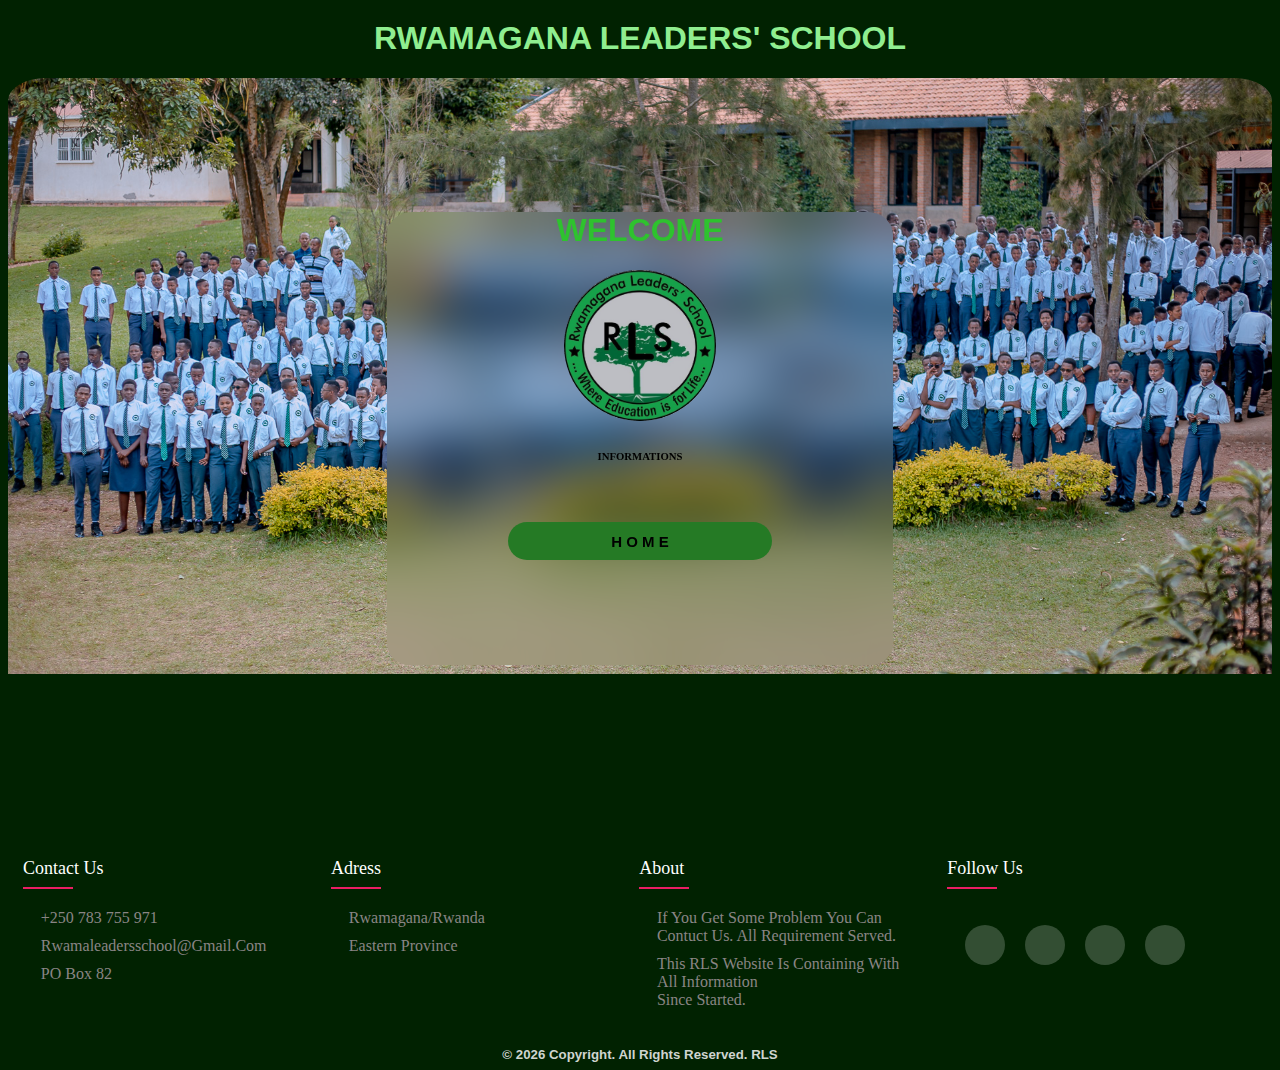
<file: index.html>
<!DOCTYPE html>
<html lang="en">
<head>
    <meta charset="UTF-8">
    <meta http-equiv="X-UA-Compatible" content="IE=edge">
    <meta name="viewport" content="width=device-width, initial-scale=1.0">
    <title>Rwamagana Leaders' School</title>
    <link rel="icon" href="photos/Untitled.jpg">
    <link rel="stylesheet" href="RLS.css">
    <link rel="stylesheet" href="https://cdnjs.cloudflare.com/ajax/libs/font-awesome/6.5.1/css/all.min.css" integrity="sha512-DTOQO9RWCH3ppGqcWaEA1BIZOC6xxalwEsw9c2QQeAIftl+Vegovlnee1c9QX4TctnWMn13TZye+giMm8e2LwA==" crossorigin="anonymous" referrerpolicy="no-referrer" />
    <script>
        function goToPage() {
           window.location.href = 'menu.html';
        }
    </script>
    
</head>
<body>
    <h1 class="head">RWAMAGANA LEADERS' SCHOOL</h1>
    <div class="div3">
        <div class="div1">
            
        </div>
        <div class="div2">
            <form action="" method="get">
                <h1>WELCOME</h1>
                <img src="photos/Untitled.jpg" alt=""><br>
                <h6>INFORMATIONS</h6>
                <button type="button" class=" button" onclick="goToPage()"> <i class="fa-sharp fa-solid fa-house-chimney"></i></i> H O M E</button>
            </form>
        </div>
        <div class="div4">
         
        </div>

        
        <script>

        </script>


    </div>
    <footer>
        <div>
            <div class="row">
                <div class="footer-col">
                    <h4>Contact us</h4>
                    <ul class="link">
                        <li><a href="tel: +250783755971">+250 783 755 971</a></li>
                        <li><a href="mailto: rwamaleadersschool@gmail.com">rwamaleadersschool@gmail.com</a></li>
                        <li><a href="#">PO Box 82</a></li>
                    </ul>
                </div>
                <div class="footer-col">
                    <h4>Adress</h4>
                    <ul class="link">
                        <li><a href="#">Rwamagana/Rwanda</a></li>
                        <li><a href="#">Eastern province</a></li>
                    </ul>
                </div>
                <div class="footer-col">
                    <h4>About</h4>
                    <ul class="link">
                        <li><a href="#">If you get some problem you can contuct us. All requirement served.</a></li>
                        <li><a href="#">This RLS website is containing with all information <br> since started.</a></li>
                    </ul>
                </div>
                <div class="footer-col">
                    <h4>Follow us</h4>
                    <div class="social-links">
                        <ul class="links">
                            <li class="link1"><a href="https://www.facebook.com/rwamaganaleaders"><i class="fab fa-facebook-f"></i></a></li>
                            <li class="link2"><a href="https://www.instagram.com/rls_updates/?hl=en"><i class="fab fa-instagram"></i></a></li>
                            <li class="link3"><a href="#"><i class="fa-brands fa-x-twitter"></i></i></a></li>
                            <li class="link3"><a href="tel: +250783755971"><i class="fa-solid fa-phone"></i></a></li>
                        </ul>
                    </div>
                </div>
            </div>
        </div>
    </footer>
    <h5>&copy; <span id="year"></span> Copyright. All Rights Reserved. RLS</h5>
    <script>
        // JavaScript to update the year automatically
        document.getElementById('year').textContent = new Date().getFullYear();
      </script>

    

</body>
</html>
</file>
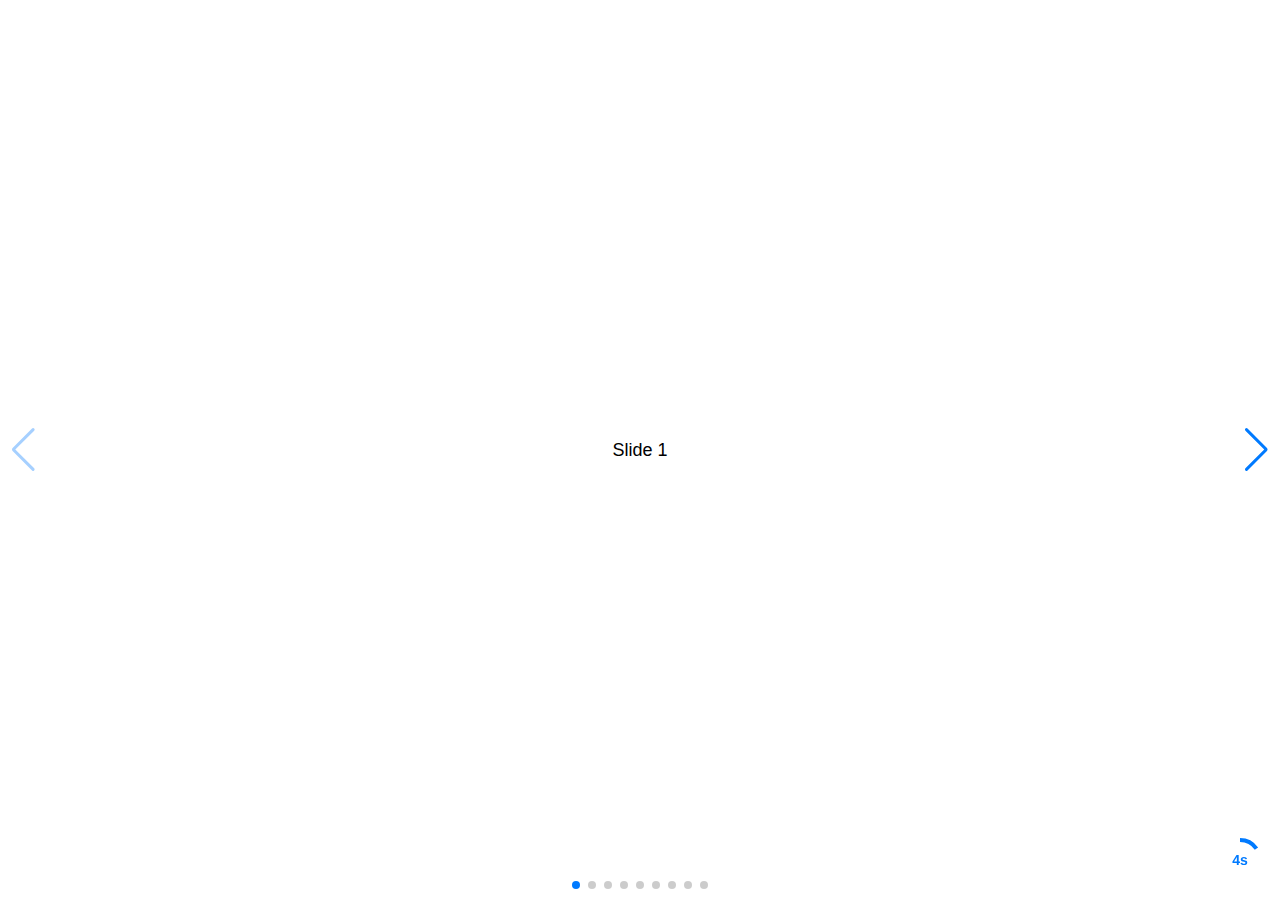
<file: slide/index.html>
<!DOCTYPE html>
<html lang="en">

<head>
  <meta charset="utf-8" />
  <title>Swiper demo</title>
  <meta name="viewport" content="width=device-width, initial-scale=1, minimum-scale=1, maximum-scale=1" />
  <!-- Link Swiper's CSS -->
  <link rel="stylesheet" href="https://cdn.jsdelivr.net/npm/swiper@11/swiper-bundle.min.css" />

  <!-- Demo styles -->
  <style>
    html,
    body {
      position: relative;
      height: 100%;
    }

    body {
      background: #eee;
      font-family: Helvetica Neue, Helvetica, Arial, sans-serif;
      font-size: 14px;
      color: #000;
      margin: 0;
      padding: 0;
    }

    .swiper {
      width: 100%;
      height: 100%;
    }

    .swiper-slide {
      text-align: center;
      font-size: 18px;
      background: #fff;
      display: flex;
      justify-content: center;
      align-items: center;
    }

    .swiper-slide img {
      display: block;
      width: 100%;
      height: 100%;
      object-fit: cover;
    }

    .autoplay-progress {
      position: absolute;
      right: 16px;
      bottom: 16px;
      z-index: 10;
      width: 48px;
      height: 48px;
      display: flex;
      align-items: center;
      justify-content: center;
      font-weight: bold;
      color: var(--swiper-theme-color);
    }

    .autoplay-progress svg {
      --progress: 0;
      position: absolute;
      left: 0;
      top: 0px;
      z-index: 10;
      width: 100%;
      height: 100%;
      stroke-width: 4px;
      stroke: var(--swiper-theme-color);
      fill: none;
      stroke-dashoffset: calc(125.6px * (1 - var(--progress)));
      stroke-dasharray: 125.6;
      transform: rotate(-90deg);
    }
  </style>
</head>

<body>
  <!-- Swiper -->
  <div class="swiper mySwiper">
    <div class="swiper-wrapper">
      <div class="swiper-slide">Slide 1</div>
      <div class="swiper-slide">Slide 2</div>
      <div class="swiper-slide">Slide 3</div>
      <div class="swiper-slide">Slide 4</div>
      <div class="swiper-slide">Slide 5</div>
      <div class="swiper-slide">Slide 6</div>
      <div class="swiper-slide">Slide 7</div>
      <div class="swiper-slide">Slide 8</div>
      <div class="swiper-slide">Slide 9</div>
    </div>
    <div class="swiper-button-next"></div>
    <div class="swiper-button-prev"></div>
    <div class="swiper-pagination"></div>
    <div class="autoplay-progress">
      <svg viewBox="0 0 48 48">
        <circle cx="24" cy="24" r="20"></circle>
      </svg>
      <span></span>
    </div>
  </div>

  <!-- Swiper JS -->
  <script src="https://cdn.jsdelivr.net/npm/swiper@11/swiper-bundle.min.js"></script>

  <!-- Initialize Swiper -->
  <script>
    const progressCircle = document.querySelector(".autoplay-progress svg");
    const progressContent = document.querySelector(".autoplay-progress span");
    var swiper = new Swiper(".mySwiper", {
      spaceBetween: 50,
      centeredSlides: true,
      autoplay: {
        delay: 4500,
        disableOnInteraction: false
      },
      pagination: {
        el: ".swiper-pagination",
        clickable: true
      },
      navigation: {
        nextEl: ".swiper-button-next",
        prevEl: ".swiper-button-prev"
      },
      on: {
        autoplayTimeLeft(s, time, progress) {
          progressCircle.style.setProperty("--progress", 1 - progress);
          progressContent.textContent = `${Math.ceil(time / 1000)}s`;
        }
      }
    });
  </script>
</body>

</html>
</file>
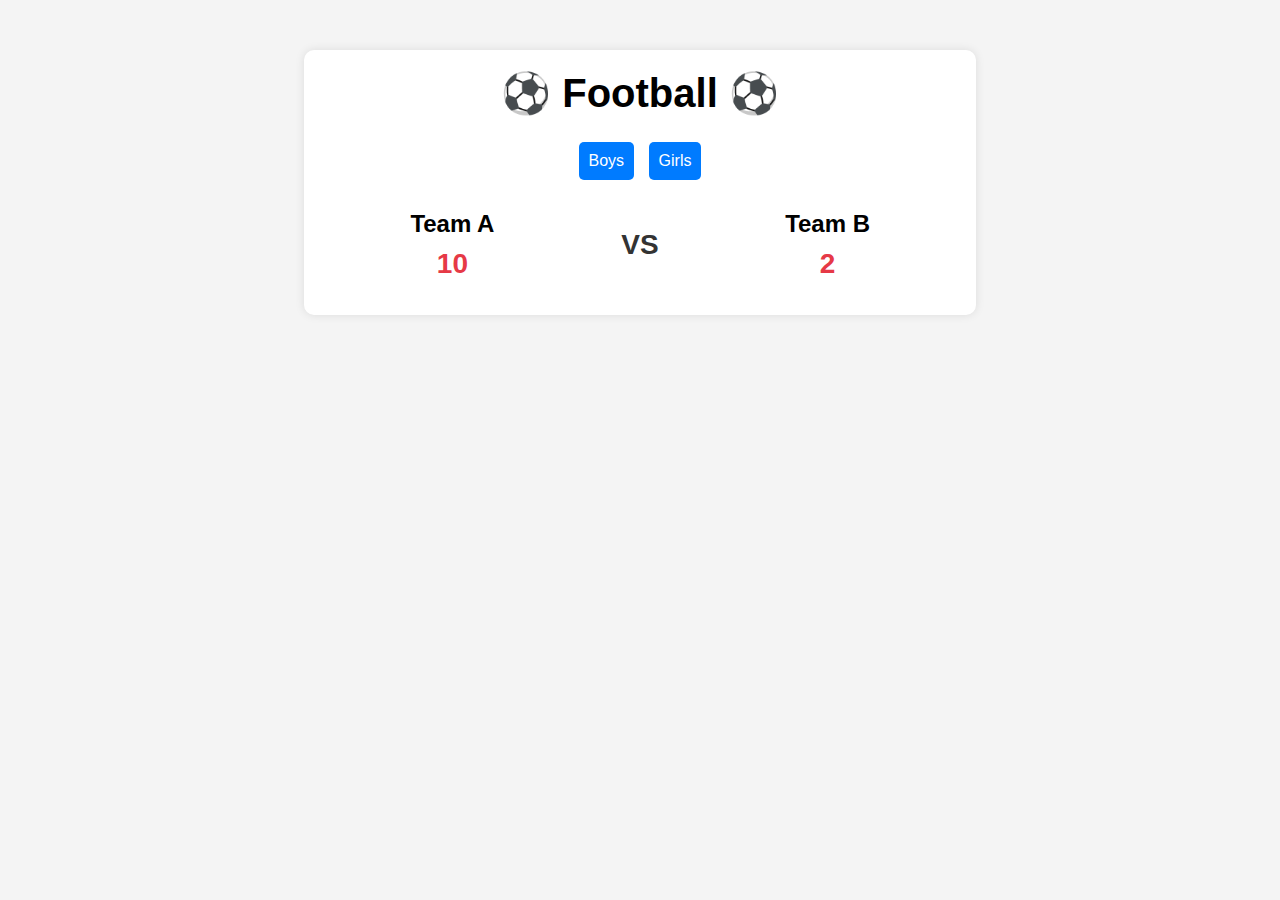
<file: control.html>
<!DOCTYPE html>
<html lang="en">
<head>
    <meta charset="UTF-8">
    <meta name="viewport" content="width=device-width, initial-scale=1.0">
    <title>Football Scoreboard</title>
    <style>
        body {
            font-family: Arial, sans-serif;
            text-align: center;
            background-color: #f4f4f4;
        }
        .scoreboard {
            background: white;
            width: 50%;
            margin: 50px auto;
            padding: 20px;
            border-radius: 10px;
            box-shadow: 0 0 10px rgba(0, 0, 0, 0.1);
            display: flex;
            flex-direction: column;
            align-items: center;
        }
        .football {
            font-size: 40px;
            font-weight: bold;
            margin-bottom: 20px;
        }
        .team-container {
            display: flex;
            justify-content: space-between;
            width: 100%;
            align-items: center;
        }
        .team {
            font-size: 24px;
            padding: 10px;
            display: flex;
            flex-direction: column;
            align-items: center;
            width: 40%;
        }
        .team span {
            font-weight: bold;
            margin: 5px 0;
        }
        .score {
            font-size: 28px;
            color: #e63946;
        }
        .vs {
            font-size: 28px;
            font-weight: bold;
            color: #333;
            width: 20%;
            text-align: center;
        }
        .menu {
            margin-bottom: 10px;
        }
        .menu button {
            padding: 10px;
            margin: 5px;
            font-size: 16px;
            border: none;
            cursor: pointer;
            border-radius: 5px;
            background-color: #007bff;
            color: white;
        }
        .menu button:hover {
            background-color: #0056b3;
        }
    </style>
    <script>
        function loadScores() {
            document.getElementById('teamA-score').innerText = localStorage.getItem('teamA_score') || 10;
            document.getElementById('teamB-score').innerText = localStorage.getItem('teamB_score') || 2;
        }
    </script>
</head>
<body onload="loadScores()">
    <div class="scoreboard">
        <div class="football">⚽ Football ⚽</div>
        <div class="menu">
            <button onclick="alert('Showing Boys Scores')">Boys</button>
            <button onclick="alert('Showing Girls Scores')">Girls</button>
        </div>
        <div class="team-container">
            <div class="team">
                <span>Team A</span>
                <span class="score" id="teamA-score">0</span>
            </div>
            <div class="vs">VS</div>
            <div class="team">
                <span>Team B</span>
                <span class="score" id="teamB-score">0</span>
            </div>
        </div>
    </div>
</body>
</html>
</file>
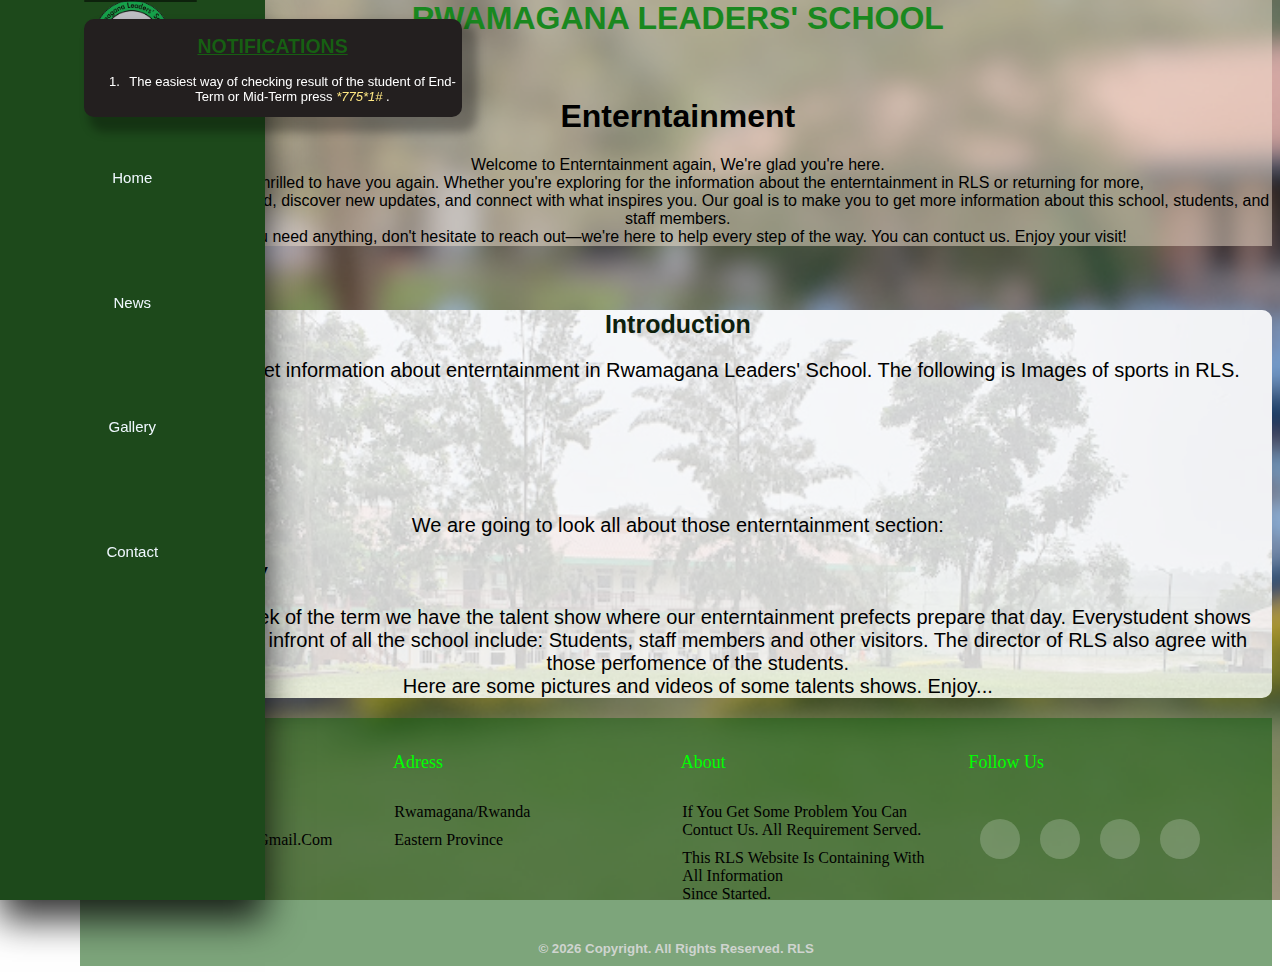
<file: enterntainment.html>
<!DOCTYPE html>
<html lang="en">
<head>
    <meta charset="UTF-8">
    <meta name="viewport" content="width=device-width, initial-scale=1.0">
    <link rel="stylesheet" href="enterntainment.css">
    <link rel="stylesheet" href="https://cdnjs.cloudflare.com/ajax/libs/font-awesome/6.5.1/css/all.min.css" integrity="sha512-DTOQO9RWCH3ppGqcWaEA1BIZOC6xxalwEsw9c2QQeAIftl+Vegovlnee1c9QX4TctnWMn13TZye+giMm8e2LwA==" crossorigin="anonymous" referrerpolicy="no-referrer" />
    <link rel="icon" href="photos/Untitled.jpg">
    <title>RLS - Enterntainment</title>
    <script>
        function goToOthera(){
            window.location.href = 'menu.html';
        }
        function goToOtherb(){
            window.location.href = 'menu.html#about';
        }
        function goToOtherc(){
            window.location.href = 'menu.html#Images';
        }
        function goToOtherd(){
            window.location.href = 'menu.html#address';
        }

        function announceOpen(){
                    announcement.style.display = "block";
                    openB.style.display = "none";
                    closeB.style.display = "block";
                }


        function announceClose(){
                    announcement.style.display = "none";
                    closeB.style.display = "none";
                    openB.style.display = "block";
                }


    </script>
</head>
<body>
    <nav class="n" id="nav">
        <script>
            function goToHome() {
                window.location.href = 'index.html';
            }
            function closenav(){
                nav.style.display = "none";
            }

        </script>
        <img class="logo" src="photos/Untitled.jpg" alt="" onclick="goToHome()"><br>
        <P class="head">RLS</P>
        <span onclick="closenav()"><i class="fa-solid fa-xmark"></i></span>
        <button type="button" onclick="goToOthera()"><i class="fa-solid fa-house"></i><p class="nav">Home</p></button>
        <button type="button" onclick="goToOtherb()"><i class="fa-solid fa-newspaper"></i><p class="nav">News</p></button>
        <button type="button" onclick="goToOtherc()"><i class="fa-solid fa-image"></i><p class="nav">Gallery</p></button>
        <button type="button" onclick="goToOtherd()"><i class="fa-solid fa-address-book"></i><p class="nav">Contact</p></button>
    </nav>
    <div class="but">
        <button type="button" onclick="announceOpen()" class="openB" id="openB"><i class="fa-solid fa-bell"></i></button>
        <button type="button" onclick="announceClose()" class="closeB" id="closeB"><i class="fa-solid fa-xmark"></i></button>    
        </div>
        <div class="announcement" id="announcement">
            <h2><i class="fa-solid fa-bell"></i> <u>NOTIFICATIONS</u></h2>
            <ol>
                <li>The easiest way of checking result of the student of End-Term or Mid-Term press <i><a href="tel: *775*1# " style="color: rgb(255, 232, 132); text-decoration: none;">*775*1# </a></i> . </li>
            </ol>
        </div>
        <div class="nave">
            <img class="logo" src="photos/Untitled.jpg" alt="" onclick="goToHome()">
            <h1 class="head">RWAMAGANA LEADERS' SCHOOL</h1><br>
            <p class="slogan">Where education is for life ...</p>
            <h2 onclick="opennav()"><i class="fa-solid fa-bars"></i></h2>
            <script>
                function opennav(){
                    nav.style.display = "block";
                }
            </script>
            </div>


    <div id="home" class="home">
        <div id="text" class="text">
            <h1 class="head">RWAMAGANA LEADERS' SCHOOL</h1><br>
            <h1 class="wel">Enterntainment</h1>
            <p class="intro">Welcome to Enterntainment again, We're glad you're here. <br> We're thrilled to have you again. Whether you're exploring for the information about the enterntainment in RLS or returning for more,<br> feel free to browse around, discover new updates, and connect with what inspires you. Our goal is to make you to get more information about this school, students, and staff members. <br> If you need anything, don't hesitate to reach out—we're here to help every step of the way. You can contuct us. Enjoy your visit!</p>
        </div>
        
    </div><br>

    <div class="home1">
    <div class="text1">
        <div class="introduction">
            <h1 class="head">Introduction</h1>
            <p class="imessage">Let help you to get information about enterntainment in Rwamagana Leaders' School. The following is Images of sports in RLS.</p>
            <ol>
                <li>Talent Show</li>
                <li>Artist</li>
                <li>Singers</li>
                <li>Dancers</li>
            </ol>
            <p class="imessage">We are going to look all about those enterntainment section:</p>
            <p class="imessage">
                <ol class="ol">
                    <li>Talent Show</li>
                    <p class="imessage">
                        Everylast week of the term we have the talent show where our enterntainment prefects prepare that day. Everystudent shows his/her talent infront of all the school include: Students, staff members and other visitors.
                        The director of RLS also agree with those perfomence of the students. <br> Here are some pictures and videos of some talents shows. Enjoy... 
                    </p>
                </ol>
            </p>
        </div>
    </div>
    </div>

    <footer>
        <div>
            <div class="row">
                <div class="footer-col">
                    <h4>Contact us</h4>
                    <ul class="link">
                        <li><a href="tel: +250783755971">+250 783 755 971</a></li>
                        <li><a href="mailto: rwamaleadersschool@gmail.com">rwamaleadersschool@gmail.com</a></li>
                        <li><a href="#">PO Box 82</a></li>
                    </ul>
                </div>
                <div class="footer-col">
                    <h4>Adress</h4>
                    <ul class="link">
                        <li><a href="#">Rwamagana/Rwanda</a></li>
                        <li><a href="#">Eastern province</a></li>
                    </ul>
                </div>
                <div class="footer-col">
                    <h4>About</h4>
                    <ul class="link">
                        <li><a href="#">If you get some problem you can contuct us. All requirement served.</a></li>
                        <li><a href="#">This RLS website is containing with all information <br> since started.</a></li>
                    </ul>
                </div>
                <div class="footer-col">
                    <h4>Follow us</h4>
                    <div class="social-links">
                        <ul class="links">
                            <li class="link1"><a href="https://www.facebook.com/rwamaganaleaders"><i class="fab fa-facebook-f"></i></a></li>
                            <li class="link2"><a href="https://www.instagram.com/rls_updates/?hl=en"><i class="fab fa-instagram"></i></a></li>
                            <li class="link3"><a href="https://x.com/RLeadersSchool"><i class="fa-brands fa-x-twitter"></i></a></li>
                            <li class="link3"><a href="tel: +250783755971"><i class="fa-solid fa-phone"></i></a></li>
                        </ul>
                    </div>
                </div>
            </div>

        </div>

        <h5>&copy; <span id="year"></span> Copyright. All Rights Reserved. RLS</h5>
        <script>
            // JavaScript to update the year automatically
            document.getElementById('year').textContent = new Date().getFullYear();
          </script>

    
       </footer>

</body>
</html>
</file>
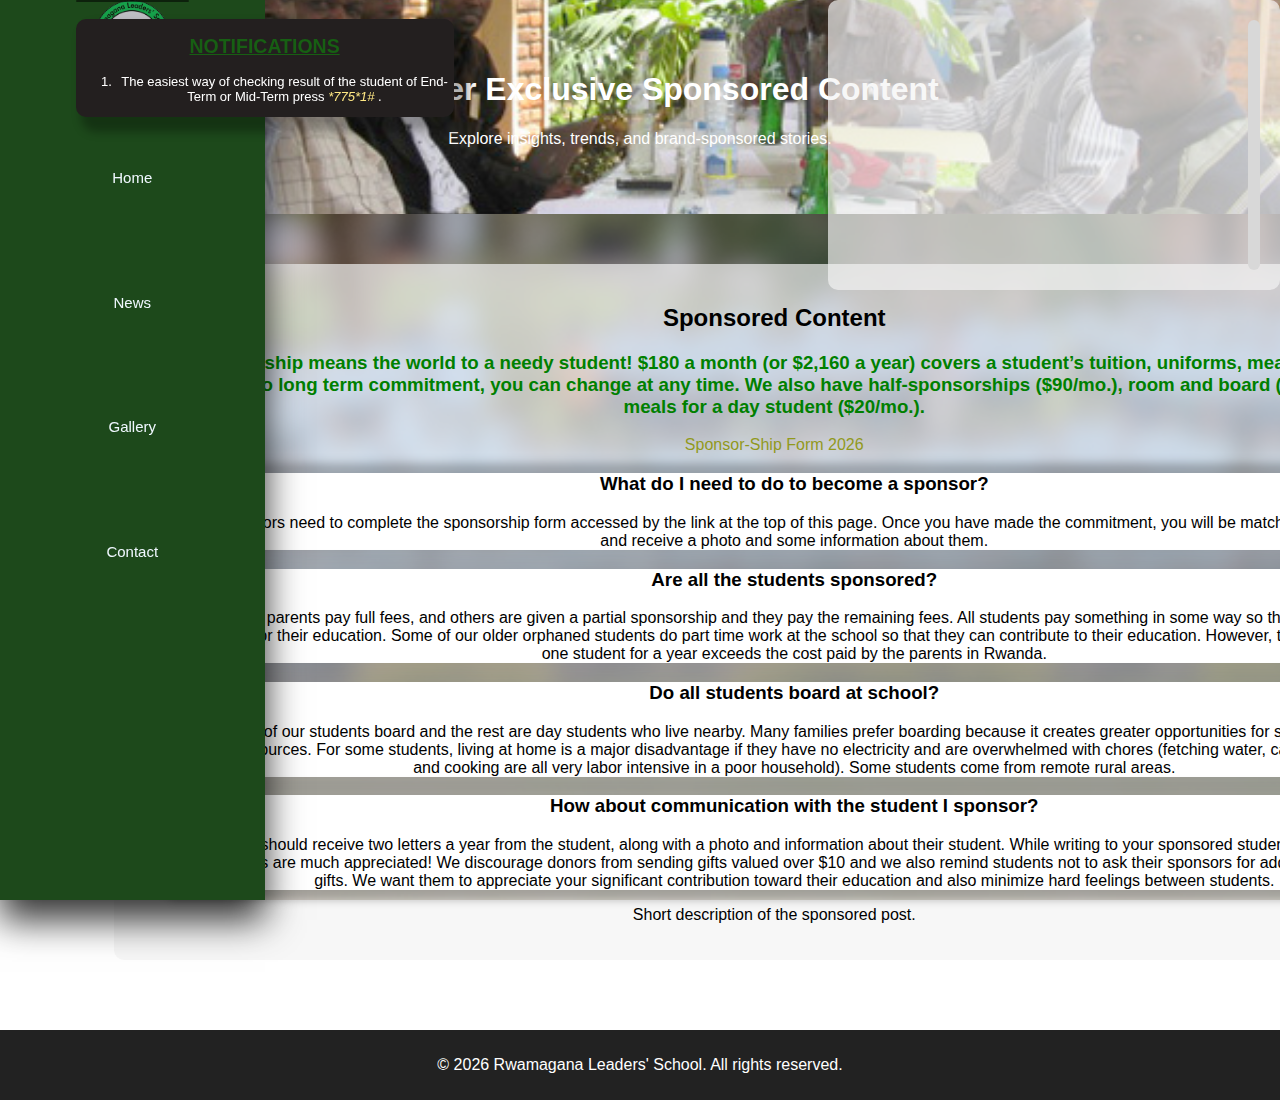
<file: sponser.html>
<!DOCTYPE html>
<html lang="en">
<head>
    <meta charset="UTF-8">
    <meta name="viewport" content="width=device-width, initial-scale=1.0">
    <title>Sponsored Information</title>
    <link rel="stylesheet" href="sponser.css">
    <link rel="stylesheet" href="https://cdnjs.cloudflare.com/ajax/libs/font-awesome/6.5.1/css/all.min.css" integrity="sha512-DTOQO9RWCH3ppGqcWaEA1BIZOC6xxalwEsw9c2QQeAIftl+Vegovlnee1c9QX4TctnWMn13TZye+giMm8e2LwA==" crossorigin="anonymous" referrerpolicy="no-referrer" />
    <script>
        function goToOthera(){
            window.location.href = 'menu.html';
        }
        function goToOtherb(){
            window.location.href = 'menu.html#about';
        }
        function goToOtherc(){
            window.location.href = 'menu.html#Images';
        }
        function goToOtherd(){
            window.location.href = 'menu.html#address';
        }

        function announceOpen(){
                    announcement.style.display = "block";
                    openB.style.display = "none";
                    closeB.style.display = "block";
                }


        function announceClose(){
                    announcement.style.display = "none";
                    closeB.style.display = "none";
                    openB.style.display = "block";
                }


    </script>


</head>
<body>

    <nav class="n" id="nav">
        <script>
            function goToHome() {
                window.location.href = 'index.html';
            }
            function closenav(){
                nav.style.display = "none";
            }
        </script>
        <img class="logo" src="photos/Untitled.jpg" alt="" onclick="goToHome()"><br>
        <P class="head">RLS</P>
        <span onclick="closenav()"><i class="fa-solid fa-xmark"></i></span>
        <button type="button" onclick="goToOthera()"><i class="fa-solid fa-house"></i><p class="nav">Home</p></button>
        <button type="button" onclick="goToOtherb()"><i class="fa-solid fa-newspaper"></i><p class="nav">News</p></button>
        <button type="button" onclick="goToOtherc()"><i class="fa-solid fa-image"></i><p class="nav">Gallery</p></button>
        <button type="button" onclick="goToOtherd()"><i class="fa-solid fa-address-book"></i><p class="nav">Contact</p></button>
    </nav>
    <div class="but">
        <button type="button" onclick="announceOpen()" class="openB" id="openB"><i class="fa-solid fa-bell"></i></button>
        <button type="button" onclick="announceClose()" class="closeB" id="closeB"><i class="fa-solid fa-xmark"></i></button>    
    </div>
    <div class="announcement" id="announcement">
        <h2><i class="fa-solid fa-bell"></i> <u>NOTIFICATIONS</u></h2>
        <ol>
            <li>The easiest way of checking result of the student of End-Term or Mid-Term press <i><a href="tel: *775*1# " style="color: rgb(255, 232, 132); text-decoration: none;">*775*1# </a></i> . </li>
        </ol>
    </div>
    <div class="nave">
        <img class="logo" src="photos/Untitled.jpg" alt="" onclick="goToHome()">
        <h1 class="head">RWAMAGANA LEADERS' SCHOOL</h1><br>
        <p class="slogan">Where education is for life ...</p>
        <h2 onclick="opennav()"><i class="fa-solid fa-bars"></i></h2>
        <script>
            function opennav(){
                nav.style.display = "block";
            }
        </script>
        </div>

    
    
    <section class="hero">
        <h1>Discover Exclusive Sponsored Content</h1>
        <p>Explore insights, trends, and brand-sponsored stories.</p>
    </section>
    
    <section id="sponsored" class="content">
        <div class="grid">
            <div class="card">
                <h2>Sponsored Content</h2>
                <h3 class="h3">Your sponsorship means the world to a needy student! $180 a month (or $2,160 a year) covers a student’s tuition, uniforms, meals, books and supplies. No long term commitment, you can change at any time. We also have half-sponsorships ($90/mo.), room and board ($45/mo.), or meals for a day student ($20/mo.).</h3>
                <p class="form_of_sponsering"><a href="Document/Sponsorship-form-website.pdf">Sponsor-Ship Form <span id="year"></span> </a></p>
                <script>
                    // JavaScript to update the year automatically
                    document.getElementById('year').textContent = new Date().getFullYear();
                  </script>        
                <ol class="sponsor_list">
                    <li>
                        <h3>What do I need to do to become a sponsor?</h3>
                        <p>New sponsors need to complete the sponsorship form accessed by the link at the top of this page.  Once you have made the commitment, you will  be matched with a student and receive a photo and some information about them.</p>
                    </li>
                    <li>
                        <h3>Are all the students sponsored?</h3>
                        <p>No. Some parents pay full fees, and others are given a partial sponsorship and they pay the remaining fees. All students pay something in some way so that they also take ownership for their education. Some of our older orphaned students do part time work at the school so that they can contribute to their education. However, the cost to educate one student for a year exceeds the cost paid by the parents in Rwanda.</p>
                    </li>
                    <li>
                        <h3>Do all students board at school?</h3>
                        <p>About 80% of our students board and the rest are day students who live nearby. Many families prefer boarding because it creates greater opportunities for studying and using school resources. For some students, living at home is a major disadvantage if they have no electricity and are overwhelmed with chores (fetching water, caring for children, and cooking are all very labor intensive in a poor household). Some students come from remote rural areas.</p>
                    </li>
                    <li>
                        <h3>How about communication with the student I sponsor?</h3>
                        <p>Sponsors should receive two letters a year from the student, along with a photo and information about their student. While writing to your sponsored student is not required, your letters are much appreciated!

                            We discourage donors from sending gifts valued over $10 and we also remind students not to ask their sponsors for additional money or gifts. We want them to appreciate your significant contribution toward their education and also minimize hard feelings between students.
                            
                            
                            </p>
                    </li>
                </ol>
                <p>Short description of the sponsored post.</p>
            </div>
            <div class="card" id="card">
                <iframe id="youtubesponsor" width="695" height="385" src="https://www.youtube.com/embed/Mbr1ZkB13bM" title="Debbi Sponsorship" frameborder="0" allow="accelerometer; autoplay; clipboard-write; encrypted-media; gyroscope; picture-in-picture; web-share" referrerpolicy="strict-origin-when-cross-origin" allowfullscreen></iframe>
                <p id="videocontent">Video describing the sponsorship process.</p>
                <button type="button" onclick="videoOpen()" class="vopenB" id="vopenB"><i class="fa-solid fa-film"></i></button>
                <button type="button" onclick="videoClose()" class="vcloseB" id="vcloseB"><i class="fa-solid fa-xmark"></i></button>    
                <script>
                    function videoOpen(){
                                youtubesponsor.style.display = "block";
                                vopenB.style.display = "none";
                                vcloseB.style.display = "block";
                                videocontent.style.display = "none";
                            }
            
            
                    function videoClose(){
                                youtubesponsor.style.display = "none";
                                vcloseB.style.display = "none";
                                vopenB.style.display = "block";
                                videocontent.style.display = "block";
                            }
            
            
                </script>
            
            
            </div>
        </div>
    </section>
    
    <footer>
        <p>&copy; <span id="years"></span> Rwamagana Leaders' School. All rights reserved.</p>
        <script>
            document.getElementById('years').textContent = new Date().getFullYear();
          </script>        

    </footer>
</body>
</html>
</file>
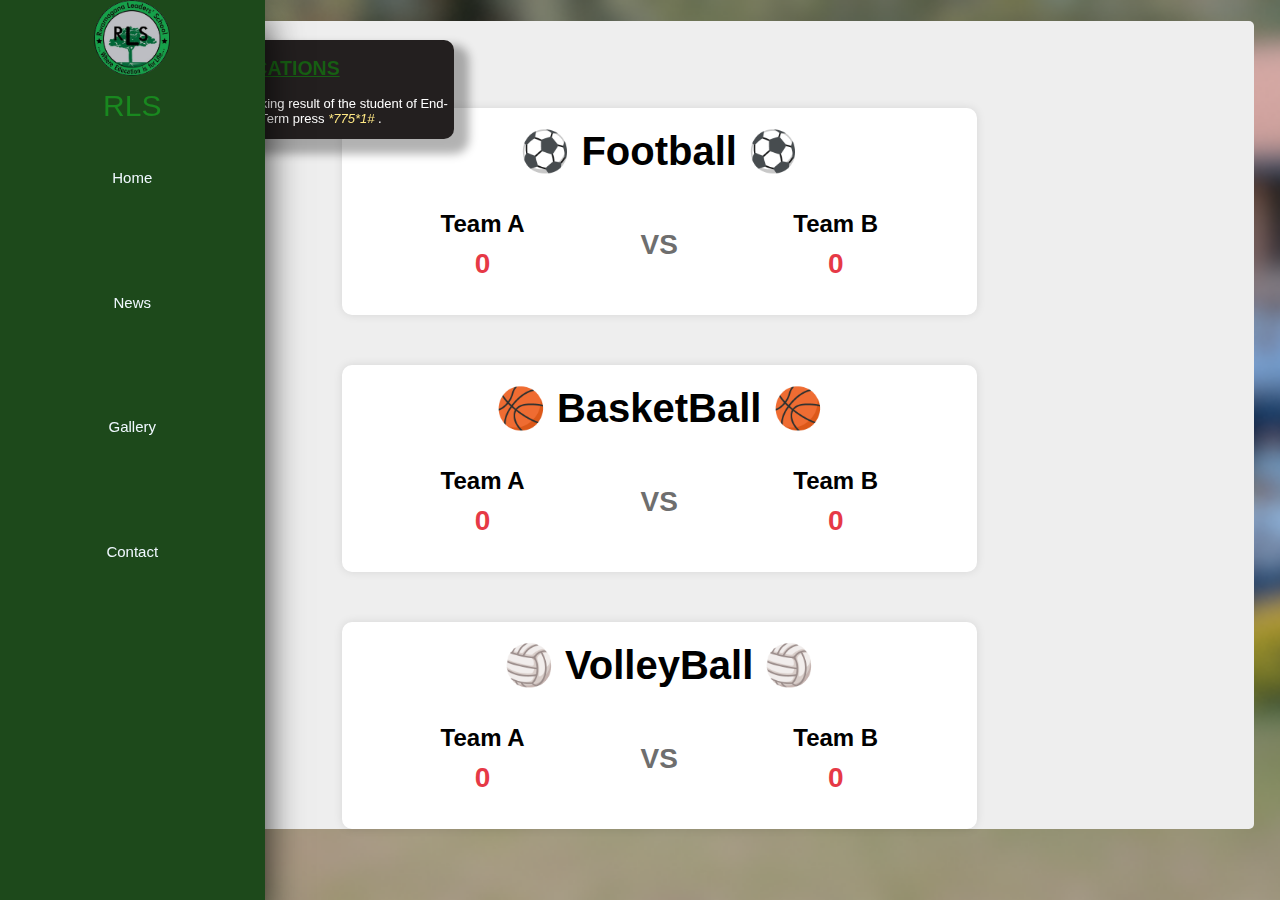
<file: sports.html>
<!DOCTYPE html>
<html lang="en">
<head>
    <meta charset="UTF-8">
    <meta name="viewport" content="width=device-width, initial-scale=1.0">
    <title>Multi-Sport Scoreboard</title>
    <script>
        function goToOthera(){
            window.location.href = 'menu.html';
        }
        function goToOtherb(){
            window.location.href = 'menu.html#about';
        }
        function goToOtherc(){
            window.location.href = 'menu.html#Images';
        }
        function goToOtherd(){
            window.location.href = 'menu.html#address';
        }

        function announceOpen(){
                    announcement.style.display = "block";
                    openB.style.display = "none";
                    closeB.style.display = "block";
                }


        function announceClose(){
                    announcement.style.display = "none";
                    closeB.style.display = "none";
                    openB.style.display = "block";
                }


    </script>
    <link rel="stylesheet" href="https://cdnjs.cloudflare.com/ajax/libs/font-awesome/6.5.1/css/all.min.css" integrity="sha512-DTOQO9RWCH3ppGqcWaEA1BIZOC6xxalwEsw9c2QQeAIftl+Vegovlnee1c9QX4TctnWMn13TZye+giMm8e2LwA==" crossorigin="anonymous" referrerpolicy="no-referrer" />
    <style>
        body {
            font-family: Arial, sans-serif;
            background-image: url(photos/IMG_E1532.png);
            background-repeat: no-repeat;
            background-size: cover;
            background-attachment: fixed;
            margin: 0;
            padding: 0;
        }
        .scoreboard {
            background: white;
            width: 50%;
            margin: 50px auto;
            padding: 20px;
            border-radius: 10px;
            box-shadow: 0 0 10px rgba(0, 0, 0, 0.1);
            display: flex;
            flex-direction: column;
            align-items: center;
        }
        .football, .basketball, .volleyball {
            font-size: 40px;
            font-weight: bold;
            margin-bottom: 20px;
        }
        .team-container {
            display: flex;
            justify-content: space-between;
            width: 100%;
            align-items: center;
        }
        .team {
            font-size: 24px;
            padding: 10px;
            display: flex;
            flex-direction: column;
            align-items: center;
            width: 40%;
        }
        .team span {
            font-weight: bold;
            margin: 5px 0;
        }
        .score {
            font-size: 28px;
            color: #e63946;
        }
        .vs {
            font-size: 28px;
            font-weight: bold;
            color: #6e6e6e;
            width: 20%;
            text-align: center;
        }
        .nav button {
            width: 10cm;
            background-color: transparent;
            border: none;
            cursor: pointer;
            height: 1cm;
        }
        
        .nav button:hover {
            background-color: rgb(224, 224, 224);
            border-radius: 5px;
        }
        .nav .button1 {
            box-shadow: 0px 5px 1px 1px greenyellow;
        }
        h1{
            color: aliceblue;
            font-family: 'Segoe UI', Tahoma, Geneva, Verdana, sans-serif;
        }
        .wall{
            background-color: #eeeeee;
            margin-left: 5%;
            margin-right: 2%;
            border-radius: 5px;
        }
        .h3{
    color: green;
}
nav{
    font-size: 30px;
    position: fixed;
    top: 0;
    bottom: 0;
    height: auto;
    left: 0;
    background: #1d491b;
    width: 80px;
    transition: width 0.2s linear;
    box-shadow: 0 20px 35px rgba(0, 0, 0, 0.8);
    text-align: center;
    z-index: 1000;
    
}

nav:hover{
    width: 7cm;
    transition: 0.3s;
}

nav button{
    background-color: #1d491b;
    border: none;
    color: aliceblue;
    cursor: pointer;
    margin-bottom: 2cm;
    font-size: 20px;
    width: 100%;
}

.nav{
    font-size: 15px;
}

nav button:hover{
    background-color: #0d200c;
}

.logo{
    height: 2cm;
    width: 2cm;
    border-radius: 50%;
    top: 0;
    bottom: 0;
    right: 0;
    cursor: pointer;
}
.announcement{
    font-size: 13px;
    background-color: rgb(35, 31, 31);
    width: 10cm;
    height: fit-content;
    color: white;
    border-radius: 10px;
    margin-left: 2cm;
    margin-top: 0.5cm;
    position: fixed;
    text-align: center;
    box-shadow: 10px 10px 10px 5px rgba(0, 0, 0, 0.3);
    font-family: 'Lucida Sans', 'Lucida Sans Regular', 'Lucida Grande', 'Lucida Sans Unicode', Geneva, Verdana, sans-serif;
}
#vopenB{
    display: none;
}
#vcloseB{
    display: block;
}
.vcloseB,.vopenB{
    border: none;
    border-radius: 10px;
    background-color: rgb(216, 216, 216);
    cursor: pointer;
    font-size: 30px;
    color: #1900ff83;
}
.openB{
    display: none;
}
.openB,.closeB{
    font-size: 20px;
    position: fixed;
    width: 3cm;
    color: white;
    border-radius: 5px;
    cursor: pointer;
    border: none;
    background-color: #0000008c;
}

.announcement h2{
    color: #175f13;
}
.openB i{
    animation: pulse 1.1s infinite;
}
.head{
    color: rgb(25, 136, 31);
    font-family: Verdana, Geneva, Tahoma, sans-serif;
    margin-top: 2.5%;
    text-align: center;
}

.text .logo{
    display: none;
}
#nav span{
    display: none;
}
.nave{
    display: none;
}

@keyframes pulse {
    0% {
        transform: rotate(30deg);
    }
    50% {
        transform: rotate(-30deg);
    }
    100% {
        transform: rotate(30deg);
    }
    
}
.but{
    position: fixed;
    margin-left: 2cm;
}
@media (max-width: 600px) {
    #nav{
        width: 100%;
        height: 100%;
        box-shadow: none;
        display: none;
        z-index: 100000;
        background-color: #000000b9;
    }
    #nav .logo{
        display: none;
    }

    #nav button{
        height: 2cm;
        width: 90%;
        font-size: 25px;
        background-color: rgba(128, 128, 128, 0.808);
        border-radius: 5px;
        text-align: center;
    }
    #nav span{
        display: block;
        color: #fff;
        position: fixed;
        top: 2%;
        right: 4%;
    }
    #nav span i{
        font-size: 30px;
    }

    .introduction .head{
        font-size: 15px;
    }
    button i,p{
        display: inline;
    }

    button i,.nav{
        margin-left: 0%;
    }
    #nav .head{
        font-size: 20px;
        display: block;
        font-weight: bolder;
        margin-top: -4%;
        margin-bottom: 10%;
    }
    nav{
        width: 100%;
        height: 100%;
        box-shadow: none;
    }

    nav:hover{
        width: 100%;
        z-index: 100000;
    }
    .nave{
        background-color: #175f13;
        display: block;
        position: fixed;
        height: 1.5cm;
        width: 100%;
        top: 0;
        z-index: 10000;
    }
    .nave h2{
        color: #fff;
        position: fixed;
        top: -1%;
        right: 4%;
    }
    .nave .head{
        margin-top: -9%;
        display: block;
        height: 0;
        text-align: center;
    }
    .nave .slogan{
        display: block;
        color: #d1cfcf;
        font-family: 'Lucida Sans', 'Lucida Sans Regular', 'Lucida Grande', 'Lucida Sans Unicode', Geneva, Verdana, sans-serif;
        font-size: 10px;
        text-align: center;
        margin-top: -1%;
    }
    .nave .logo{
        margin-left: 2%;
        margin-top: 2%;
        display: block;
    }
    .n .logo{
        display: none;
    }

    .head,.wel,.intro{
        font-size: 10px;
    }
    .nav{
        font-size: 12px;
    }
    .logo{
        height: 1cm;
        width: 1cm;
    }
    .footer-col h4{
        font-size: 8px;
        margin: 0%;
    }
    .footer-col ul li a, .footer-col .social-links a, h5{
        font-size: 10%;
        margin-right: 0%;
    }
    .footer-col .social-links a{
        width: 20px;
        height: 20px;
        margin-right: 0.1cm;
        background: none;
    }
    footer{
        margin-left: 0%;
    }
    .announcement{
        font-size: 10px;
        width: 7cm;
        bottom: 8%;
        right: 4%;
        box-shadow: 0px 0px 10px 10px rgba(0, 0, 0, 0.3);
    }
    .openB,.closeB{
        border: solid 2px #00ff00;
        color: #00ff00;
        border-radius: 50%;
        width: 2cm;
        font-size: 25px;
        bottom: 2%;
        right: 4%;
        width: 1.3cm;
        height: 1.3cm;
        background-color: #000000 ;
    }
    .closeB{
        border-color: #000000;
    }
    .but i{
        margin: 0%;
    }
    .timeline-container{
        margin-top: 25%;
        background-color: transparent;
        height: auto;
    }
    .wall{
        background: none;
        margin: 0%;
        width: 90%;
        display:contents;
        text-align: center;
        justify-content: center;
        align-items: center;
    }
    .team-container{
        width: 100%;
        margin: 0%;
    }
    .football,.basketball,.volleyball{
        width: 100%;
        font-size: 18px;
    }
    .team,.vs,.score{
        font-size: 10px;
    }
    h1{
        margin-top: 35%;
        font-size: 20px;
    }
    .scoreboard{
        width: 95%;
        margin: 0%;
        margin-top: 10%;
    }

    button i{
        margin-left: 0%;
    }

    button .nav{
        margin-left: 3%;
        font-size: 15px;
    }

    .n i,.nav{
        display: inline;
        font-size: 20px;
    }

}

    </style>
</head>
<body>
    <nav class="n" id="nav">
        <script>
            function goToHome() {
                window.location.href = 'index.html';
            }
            function closenav(){
                nav.style.display = "none";
            }
        </script>
        <img class="logo" src="photos/Untitled.jpg" alt="" onclick="goToHome()"><br>
        <P class="head">RLS</P>
        <span onclick="closenav()"><i class="fa-solid fa-xmark"></i></span>
        <button type="button" onclick="goToOthera()"><i class="fa-solid fa-house"></i><p class="nav">Home</p></button>
        <button type="button" onclick="goToOtherb()"><i class="fa-solid fa-newspaper"></i><p class="nav">News</p></button>
        <button type="button" onclick="goToOtherc()"><i class="fa-solid fa-image"></i><p class="nav">Gallery</p></button>
        <button type="button" onclick="goToOtherd()"><i class="fa-solid fa-address-book"></i><p class="nav">Contact</p></button>
    </nav>
    <div class="but">
        <button type="button" onclick="announceOpen()" class="openB" id="openB"><i class="fa-solid fa-bell"></i></button>
        <button type="button" onclick="announceClose()" class="closeB" id="closeB"><i class="fa-solid fa-xmark"></i></button>    
        </div>
        <div class="announcement" id="announcement">
            <h2><i class="fa-solid fa-bell"></i> <u>NOTIFICATIONS</u></h2>
            <ol>
                <li>The easiest way of checking result of the student of End-Term or Mid-Term press <i><a href="tel: *775*1# " style="color: rgb(255, 232, 132); text-decoration: none;">*775*1# </a></i> . </li>
            </ol>
        </div>

        <div class="nave">
            <img class="logo" src="photos/Untitled.jpg" alt="">
            <h1 class="head">RWAMAGANA LEADERS' SCHOOL</h1><br>
            <p class="slogan">Where education is for life ...</p>
            <h2 onclick="opennav()">V</h2>
            <script>
                function opennav(){
                    nav.style.display = "block";
                }
            </script>
            </div>


    <!-- Football Section -->
     <div class="wall">
        <h1>Sports</h1>

    <div class="scoreboard">
        <div class="football">⚽ Football ⚽</div>
        <div class="team-container" id="football">
            <div class="team">
                <span id="football_teamA_name">Team A</span>
                <span class="score" id="football_teamA_score">0</span>
            </div>
            <div class="vs">VS</div>
            <div class="team">
                <span id="football_teamB_name">Team B</span>
                <span class="score" id="football_teamB_score">0</span>
            </div>
        </div>
    </div>

    <!-- Basketball Section -->
    <div class="scoreboard">
        <div class="basketball">🏀 BasketBall 🏀</div>
        <div class="team-container" id="basketball">
            <div class="team">
                <span id="basketball_teamA_name">Team A</span>
                <span class="score" id="basketball_teamA_score">0</span>
            </div>
            <div class="vs">VS</div>
            <div class="team">
                <span id="basketball_teamB_name">Team B</span>
                <span class="score" id="basketball_teamB_score">0</span>
            </div>
        </div>
    </div>

    <!-- Volleyball Section -->
    <div class="scoreboard">
        <div class="volleyball">🏐 VolleyBall 🏐</div>
        <div class="team-container" id="volleyball">
            <div class="team">
                <span id="volleyball_teamA_name">Team A</span>
                <span class="score" id="volleyball_teamA_score">0</span>
            </div>
            <div class="vs">VS</div>
            <div class="team">
                <span id="volleyball_teamB_name">Team B</span>
                <span class="score" id="volleyball_teamB_score">0</span>
            </div>
        </div>
    </div>
     </div>

    <script>
        
        // This function updates the scoreboard for a specific sport.
        function updateScores(sport) {
            const teamAName = localStorage.getItem(`${sport}_teamA_name`) || `Team A`;
            const teamBName = localStorage.getItem(`${sport}_teamB_name`) || `Team B`;
            const teamAScore = localStorage.getItem(`${sport}_teamA_score`) || 0;
            const teamBScore = localStorage.getItem(`${sport}_teamB_score`) || 0;

            document.getElementById(`${sport}_teamA_name`).innerText = teamAName;
            document.getElementById(`${sport}_teamB_name`).innerText = teamBName;
            document.getElementById(`${sport}_teamA_score`).innerText = teamAScore;
            document.getElementById(`${sport}_teamB_score`).innerText = teamBScore;
        }

        // When the page loads, update the scores for all sports
        window.onload = function() {
            updateScores('football');
            updateScores('basketball');
            updateScores('volleyball');
        };
    </script>

</body>
</html>
</file>
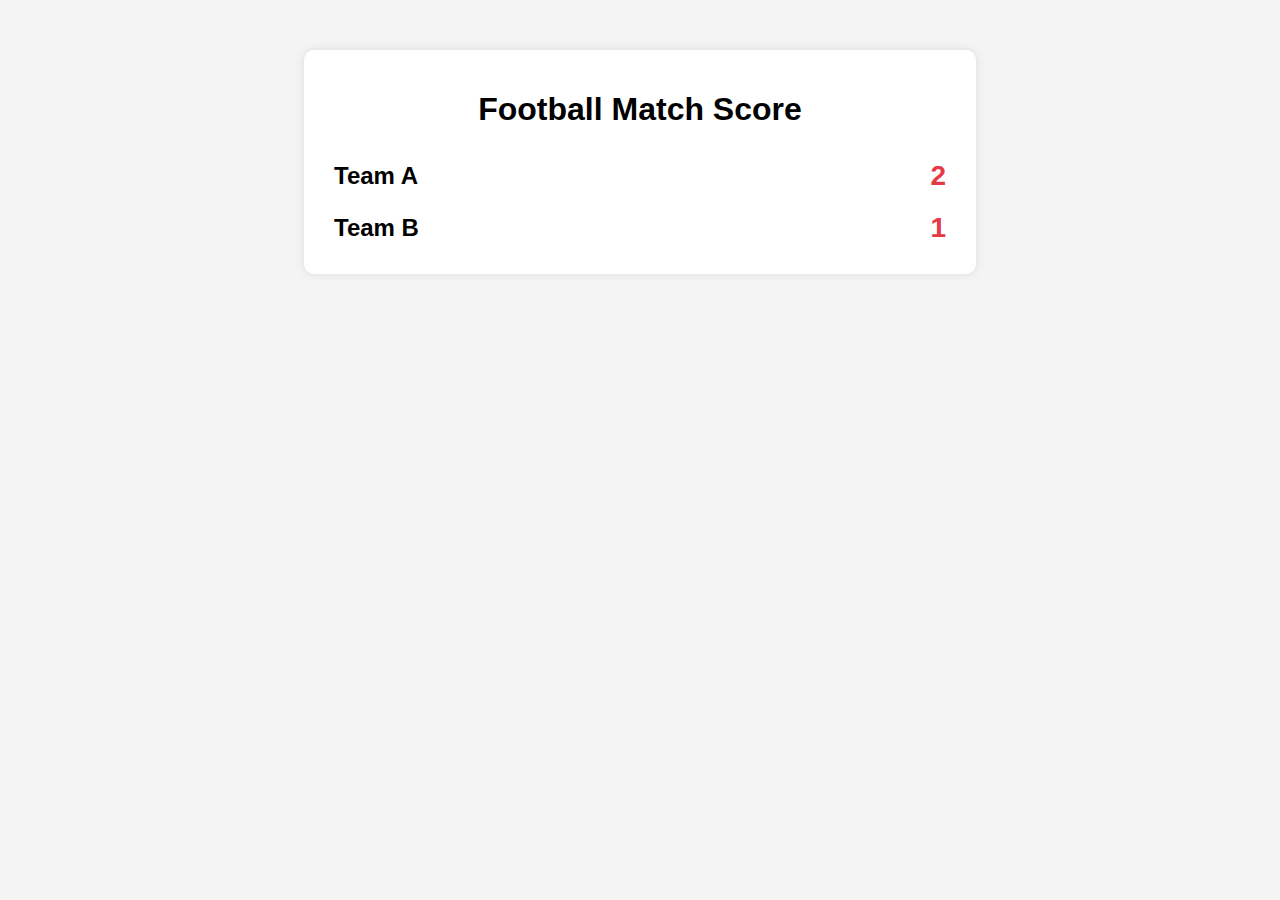
<file: spots.html>
<!DOCTYPE html>
<html lang="en">
<head>
    <meta charset="UTF-8">
    <meta name="viewport" content="width=device-width, initial-scale=1.0">
    <title>Football Scoreboard</title>
    <style>
        body {
            font-family: Arial, sans-serif;
            text-align: center;
            background-color: #f4f4f4;
        }
        .scoreboard {
            background: white;
            width: 50%;
            margin: 50px auto;
            padding: 20px;
            border-radius: 10px;
            box-shadow: 0 0 10px rgba(0, 0, 0, 0.1);
        }
        .team {
            display: flex;
            justify-content: space-between;
            align-items: center;
            font-size: 24px;
            padding: 10px;
        }
        .team span {
            font-weight: bold;
        }
        .score {
            font-size: 28px;
            color: #e63946;
        }
    </style>
</head>
<body>
    <div class="scoreboard">
        <h1>Football Match Score</h1>
        <div class="team">
            <span>Team A</span>
            <span class="score">2</span>
        </div>
        <div class="team">
            <span>Team B</span>
            <span class="score">1</span>
        </div>
    </div>
</body>
</html>
</file>
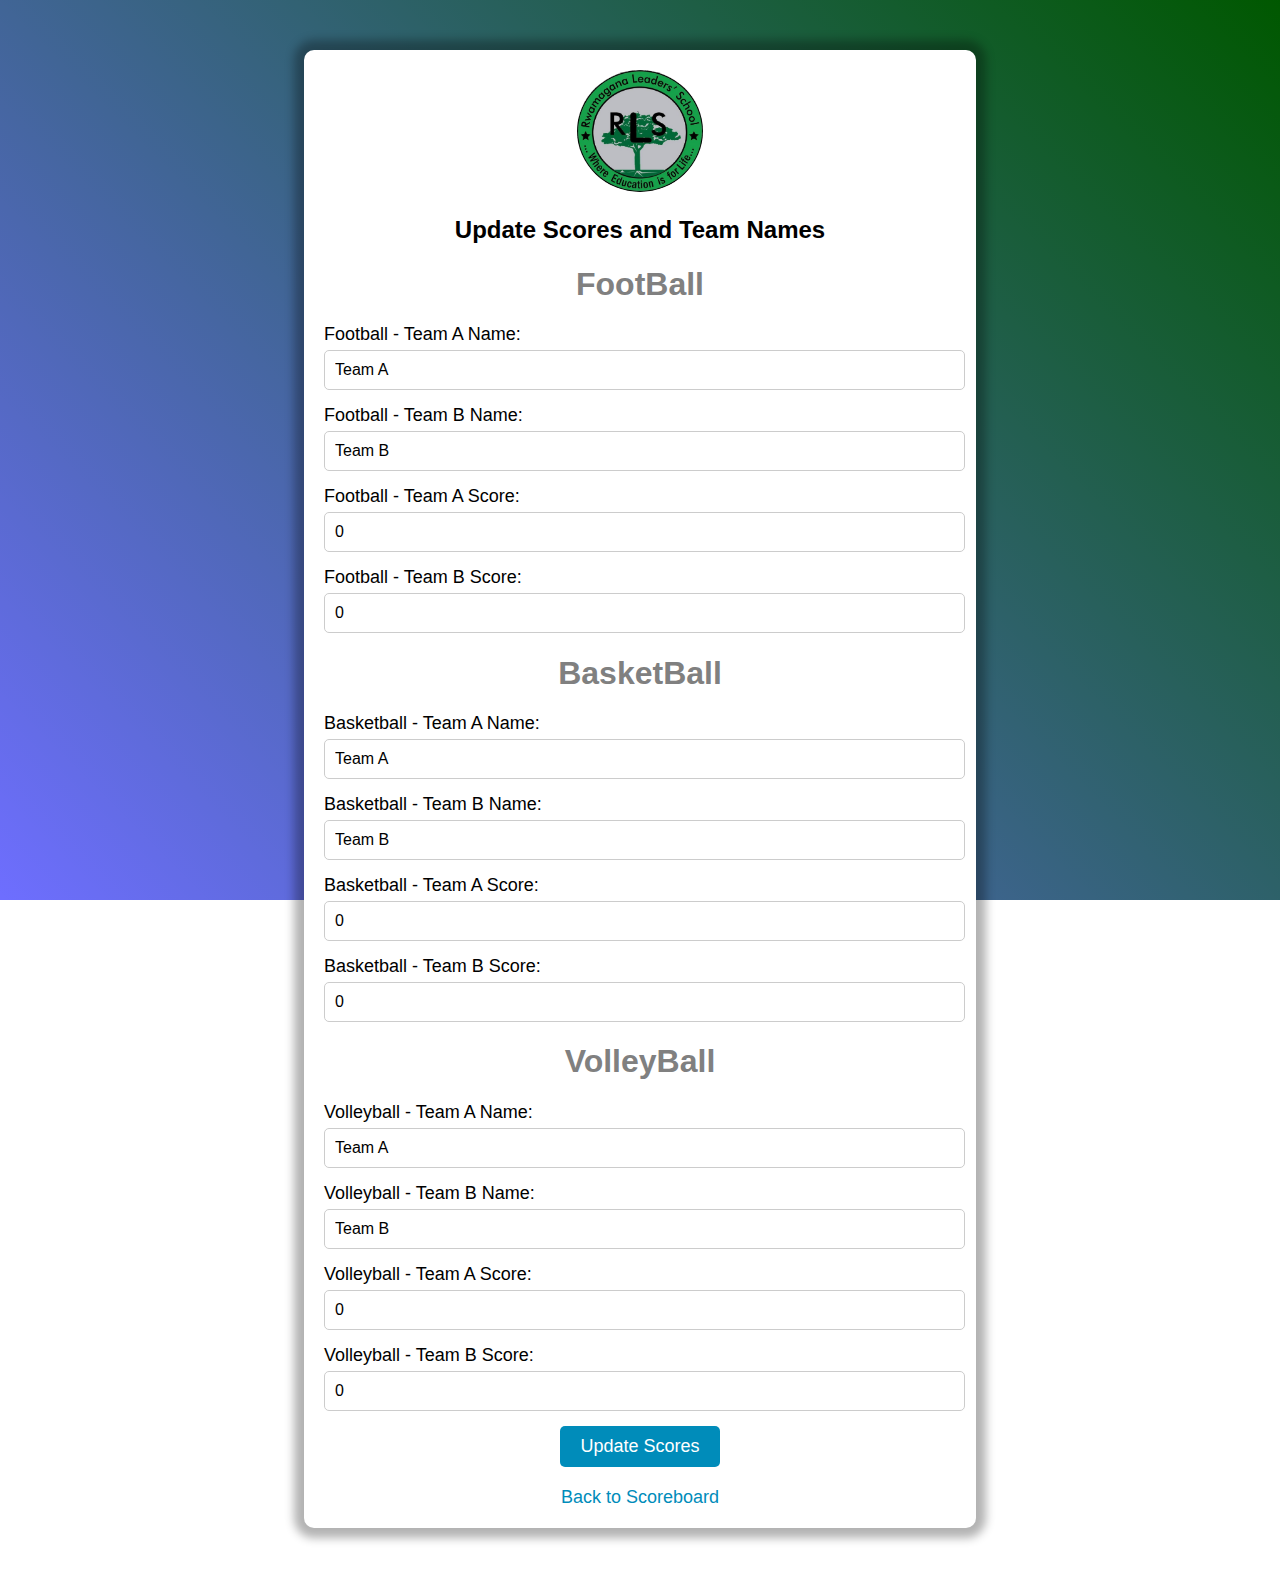
<file: update_scores.html>
<!DOCTYPE html>
<html lang="en">
<head>
    <meta charset="UTF-8">
    <meta name="viewport" content="width=device-width, initial-scale=1.0">
    <title>Update Scores</title>
    <style>
        body {
            font-family: Arial, sans-serif;
            background-image: linear-gradient(45deg,rgba(0, 0, 255, 0.568), rgb(0, 88, 0));
            text-align: center;
            background-attachment: fixed;
        }
        .form-container {
            background: white;
            width: 50%;
            margin: 50px auto;
            padding: 20px;
            border-radius: 10px;
            box-shadow: 0 0 10px 10px rgba(0, 0, 0, 0.3);
        }
        .form-container h2 {
            font-size: 24px;
            margin-bottom: 20px;
        }
        .input-group {
            margin-bottom: 15px;
            text-align: left;
        }
        label {
            font-size: 18px;
            display: block;
            margin-bottom: 5px;
        }
        input, select {
            width: 98%;
            padding: 10px;
            font-size: 16px;
            border: 1px solid #ccc;
            border-radius: 5px;
        }
        .btn {
            padding: 10px 20px;
            font-size: 18px;
            background-color: #008cba;
            color: white;
            border: none;
            border-radius: 5px;
            cursor: pointer;
        }
        .btn:hover {
            background-color: #006f8c;
        }
        .nav {
            margin-top: 20px;
        }
        .nav a {
            font-size: 18px;
            color: #008cba;
            text-decoration: none;
            margin: 0 10px;
        }
        .nav a:hover {
            text-decoration: underline;
        }
        .sports{
            color: grey;
            text-decoration: double;
            font-family: 'Lucida Sans', 'Lucida Sans Regular', 'Lucida Grande', 'Lucida Sans Unicode', Geneva, Verdana, sans-serif;
        }
        img{
            border-radius: 50%;
            width: 20%;
        }
    </style>
</head>
<body>
    <div class="form-container">
        <img src="photos/Untitled.jpg" alt="">
        <h2>Update Scores and Team Names</h2>

        <!-- Football Section -->
        <h1 class="sports">FootBall</h1> 
        <div class="input-group">
            <label for="football_teamA_name">Football - Team A Name:</label>
            <input type="text" id="football_teamA_name">
        </div>
        <div class="input-group">
            <label for="football_teamB_name">Football - Team B Name:</label>
            <input type="text" id="football_teamB_name">
        </div>
        <div class="input-group">
            <label for="football_teamA_score">Football - Team A Score:</label>
            <input type="number" id="football_teamA_score">
        </div>
        <div class="input-group">
            <label for="football_teamB_score">Football - Team B Score:</label>
            <input type="number" id="football_teamB_score">
        </div>

        <!-- Basketball Section -->
        <h1 class="sports">BasketBall</h1> 
        <div class="input-group">
            <label for="basketball_teamA_name">Basketball - Team A Name:</label>
            <input type="text" id="basketball_teamA_name">
        </div>
        <div class="input-group">
            <label for="basketball_teamB_name">Basketball - Team B Name:</label>
            <input type="text" id="basketball_teamB_name">
        </div>
        <div class="input-group">
            <label for="basketball_teamA_score">Basketball - Team A Score:</label>
            <input type="number" id="basketball_teamA_score">
        </div>
        <div class="input-group">
            <label for="basketball_teamB_score">Basketball - Team B Score:</label>
            <input type="number" id="basketball_teamB_score">
        </div>

        <!-- Volleyball Section -->
        <h1 class="sports">VolleyBall</h1>
        <div class="input-group">
            <label for="volleyball_teamA_name">Volleyball - Team A Name:</label>
            <input type="text" id="volleyball_teamA_name">
        </div>
        <div class="input-group">
            <label for="volleyball_teamB_name">Volleyball - Team B Name:</label>
            <input type="text" id="volleyball_teamB_name">
        </div>
        <div class="input-group">
            <label for="volleyball_teamA_score">Volleyball - Team A Score:</label>
            <input type="number" id="volleyball_teamA_score">
        </div>
        <div class="input-group">
            <label for="volleyball_teamB_score">Volleyball - Team B Score:</label>
            <input type="number" id="volleyball_teamB_score">
        </div>

        <button class="btn" onclick="updateScores()">Update Scores</button>

        <div class="nav">
            <a href="sports.html">Back to Scoreboard</a>
        </div>
        <div id="success-message" class="success-message" style="display: none; color: green;"></div>
    </div>

    <script>
        // Pre-fill current team names and scores
        window.onload = function() {
            document.getElementById('football_teamA_name').value = localStorage.getItem('football_teamA_name') || 'Team A';
            document.getElementById('football_teamB_name').value = localStorage.getItem('football_teamB_name') || 'Team B';
            document.getElementById('football_teamA_score').value = localStorage.getItem('football_teamA_score') || 0;
            document.getElementById('football_teamB_score').value = localStorage.getItem('football_teamB_score') || 0;

            document.getElementById('basketball_teamA_name').value = localStorage.getItem('basketball_teamA_name') || 'Team A';
            document.getElementById('basketball_teamB_name').value = localStorage.getItem('basketball_teamB_name') || 'Team B';
            document.getElementById('basketball_teamA_score').value = localStorage.getItem('basketball_teamA_score') || 0;
            document.getElementById('basketball_teamB_score').value = localStorage.getItem('basketball_teamB_score') || 0;

            document.getElementById('volleyball_teamA_name').value = localStorage.getItem('volleyball_teamA_name') || 'Team A';
            document.getElementById('volleyball_teamB_name').value = localStorage.getItem('volleyball_teamB_name') || 'Team B';
            document.getElementById('volleyball_teamA_score').value = localStorage.getItem('volleyball_teamA_score') || 0;
            document.getElementById('volleyball_teamB_score').value = localStorage.getItem('volleyball_teamB_score') || 0;
        };

        function updateScores() {
            // Save the updated team names and scores to localStorage
            localStorage.setItem('football_teamA_name', document.getElementById('football_teamA_name').value);
            localStorage.setItem('football_teamB_name', document.getElementById('football_teamB_name').value);
            localStorage.setItem('football_teamA_score', document.getElementById('football_teamA_score').value);
            localStorage.setItem('football_teamB_score', document.getElementById('football_teamB_score').value);

            localStorage.setItem('basketball_teamA_name', document.getElementById('basketball_teamA_name').value);
            localStorage.setItem('basketball_teamB_name', document.getElementById('basketball_teamB_name').value);
            localStorage.setItem('basketball_teamA_score', document.getElementById('basketball_teamA_score').value);
            localStorage.setItem('basketball_teamB_score', document.getElementById('basketball_teamB_score').value);

            localStorage.setItem('volleyball_teamA_name', document.getElementById('volleyball_teamA_name').value);
            localStorage.setItem('volleyball_teamB_name', document.getElementById('volleyball_teamB_name').value);
            localStorage.setItem('volleyball_teamA_score', document.getElementById('volleyball_teamA_score').value);
            localStorage.setItem('volleyball_teamB_score', document.getElementById('volleyball_teamB_score').value);

            const successMessage = document.getElementById('success-message');
            successMessage.innerText = '✅Scores and team names updated successfully!';
            successMessage.style.display = 'block';            
        }

    </script>
</body>
</html>
</file>
<file: RLS.css>
/*The designing of Home of RLS Term-Report page*/
@keyframes rotate {
    from {
        transform: rotate(0deg);
    }
    to {
        transform: rotate(360deg);
    }
}
body{
    background-color: rgb(1, 34, 1);
    background-repeat: no-repeat;
    background-size: cover;
}
img{
    height: 4cm;
    width: 4cm;
    border-radius: 50%;
}
form{
    margin-right: 30%;
    margin-left: 30%;
    backdrop-filter: blur(25px);
    border-radius: 5%;
    text-align: center;
    margin-bottom: 0%;
    height: 12cm;
}
input{
    margin-bottom: 15px;
    margin-top: 10px;
    background-color: #fefefe13;
    border-color: transparent;
    height: 1cm;
    width: 7cm;
    border-radius: 20px;
    color: #ffffff;
}

::placeholder{
    color: black;
    text-align: center;
    text-shadow: brown;
}
.button{
    background-color: rgb(37, 122, 37);
    margin-bottom: 25px;
    border-radius: 20px;
    color: black;
    font-size: 15px;
    font-weight: bold;
    cursor: pointer;
    margin-top: 35px;
    border-color: transparent;
    height: 1cm;
    width: 7cm;
    border-radius: 20px;

}
.button:active{
    background-color: rgb(39, 71, 71);
    color: rgb(255, 255, 255);
    border-color: rgb(0, 0, 0);
}
.button:hover{
    background: #e2df29;
    padding-left: 5px;
    padding-right: 5px;
    padding-top: 5px;
    padding-bottom: 5px;
    transition: all 0.5s ease;
}
.head{
    font-family: -apple-system, BlinkMacSystemFont, 'Segoe UI', Roboto, Oxygen, Ubuntu, Cantarell, 'Open Sans', 'Helvetica Neue', sans-serif;
    color: lightgreen;
    text-align: center;
}
h1{
    font-family: 'Segoe UI', Tahoma, Geneva, Verdana, sans-serif;
    color: rgb(46, 194, 46);
    margin-top: 20px;
    text-shadow: #031e4213 ;
}
.div1{
    background-color: transparent;
    height: 3cm;
    fill: seashell;
}
.div3{
    background-image: url('photos/rls.jpg');
    border-radius: 3%;
    position: relative;
    background-repeat: no-repeat;
    background-attachment: fixed;
    background-size: 100%;
    text-align: center;
    height: 20cm;
}
.footer-col{
    width: 22%;
    padding: 0 15px;
}
ul{
    list-style: none;
}
.row{
    display: flex;
    flex-wrap: wrap;
}
.footer-col h4{
    font-size: 18px;
    color: #ffffff;
    text-transform: capitalize;
    margin-bottom: 30px;
    font-weight: 500;
    position: relative;
}
.footer-col h4::before{
    content: '';
    position: absolute;
    left: 0;
    bottom: -10px;
    background-color: #e91e63;
    height: 2px;
    box-sizing: border-box;
    width: 50px;
}
.footer-col ul li:not(:last-child){
    margin-bottom: 10px;
}
.footer-col ul li a{
    color: rgb(138, 133, 133);
    font-size: 16px;
    text-transform: capitalize;
    text-decoration: none;
    font-weight: 300;
    display: block;
    transition: all 0.3s ease;
}
.footer-col ul li a:hover{
    color: #ffffff;
    padding-left: 2px;
    padding-right: 2px;
    padding-top: 2px;
    padding-bottom: 2px;
}
.footer-col .social-links a{
    display: inline-block;
    height: 40px;
    width: 40px;
    background-color: rgba(255,255,255,0.2);
    margin: 0 20px 20px 0;
    text-align: center;
    line-height: 40px;
    border-radius: 50%;
    color: #ffffff;
    transition: all 0.5s ease;
}
.links{
    display: -webkit-inline-flex;
    margin-left: -8%;
}
.link{
    margin-left: -8%;
}
.footer-col .social-links a:hover{
    color: #24262b;
    background-color: #ffffff;
}
h5{
    text-align: center;
    color: rgb(207, 212, 207);
    margin-bottom: 0%;
    font-family: Arial, Helvetica, sans-serif;
}

/*responsive*/
@media (max-width: 600px){
    .div3{
        background-repeat: repeat;
        height: 11.5cm;
    }
    h1{
        font-size: 12px;
        margin-bottom: 1cm;
    }
    form{
        margin: 0%;
        margin-top: -39%;
    }
    form img{
        height: 2cm;
        width: 2cm;
    }
    .button{
        height: 1cm;
        font-size: 12px;
        
    }
    .footer-col h4{
        font-size: 8px;
        margin: 0%;
    }
    .footer-col ul li a, .footer-col .social-links a, h5{
        font-size: 10%;
        margin-right: 0%;
    }
    .footer-col .social-links a{
        width: 20px;
        height: 20px;
        margin-right: 0.1cm;
        background: none;
    }
    .link,.links{
        margin-left: -50%;
    }
    footer{
        margin-top: 1cm;
        margin-left: 0%;
    }
    h6{
        font-size: 8px;
    }


    
}
</file>
<file: enterntainment.css>
body{
    background-image: url('photos/IMG_E1532.png');
    background-repeat: no-repeat;
    background-size: cover;
    background-attachment: fixed;
}
nav{
    font-size: 30px;
    position: fixed;
    top: 0;
    bottom: 0;
    height: auto;
    left: 0;
    background: #1d491b;
    width: 80px;
    transition: width 0.2s linear;
    box-shadow: 0 20px 35px rgba(0, 0, 0, 0.8);
    text-align: center;
    
    
}

nav:hover{
    width: 7cm;
    transition: 0.3s;
}

nav button{
    background-color: #1d491b;
    border: none;
    color: aliceblue;
    cursor: pointer;
    margin-bottom: 2cm;
    font-size: 20px;
    width: 100%;
}

.nav{
    font-size: 15px;
}

nav button:hover{
    background-color: #0d200c;
}

.logo{
    height: 2cm;
    width: 2cm;
    border-radius: 50%;
    top: 0;
    bottom: 0;
    right: 0;
    cursor: pointer;
}
.text{
    background-color: rgba(250, 235, 215, 0.452);
    margin-top: 0;
    margin-top: -2.5%;
    width: 100%;
}

.head{
    color: rgb(25, 136, 31);
    font-family: Verdana, Geneva, Tahoma, sans-serif;
    margin-top: 2.5%;
    text-align: center;
}
.wel,.intro{
    background-color: transparent;
    font-family: 'Franklin Gothic Medium', 'Arial Narrow', Arial, sans-serif;
    text-align: center;
}

.announcement{
    font-size: 13px;
    background-color: rgb(35, 31, 31);
    width: 10cm;
    height: fit-content;
    color: white;
    border-radius: 10px;
    margin-left: 2cm;
    margin-top: 0.5cm;
    position: fixed;
    text-align: center;
    box-shadow: 10px 10px 10px 5px rgba(0, 0, 0, 0.3);
    font-family: 'Lucida Sans', 'Lucida Sans Regular', 'Lucida Grande', 'Lucida Sans Unicode', Geneva, Verdana, sans-serif;
}
.openB{
    display: none;
}

.openB,.closeB{
    font-size: 20px;
    position: fixed;
    width: 3cm;
    color: white;
    border-radius: 5px;
    cursor: pointer;
    border: none;
    background-color: #0000008c;
}

.but{
    position: fixed;
    margin-left: 2cm;
}

.announcement h2{
    color: #175f13;

}


.home,.home1 { 
    margin-left: 2cm; 
    
}
.introduction .head{
    font-size: 25px;
    color: #0d200c;
}
.introduction,.imessage{
    width: 100%;
    font-size: 20px;
    font-family: 'Trebuchet MS', 'Lucida Sans Unicode', 'Lucida Grande', 'Lucida Sans', Arial, sans-serif;
}
.imessage{
    text-align: center;
}
.text1{
    background: url('photos/2022-07-23.jpg');
    background-repeat: no-repeat;
    background-size: cover;
    width: 100%;
    border-radius: 10px;
}
.introduction{
    background-color: rgba(255, 255, 255, 0.8);
    border-radius: 10px;
}
footer{
    background-color: #175f138f;
    margin-left: 1.91cm;
    padding: 10px;
}

.footer-col{
    width: 22%;
    padding: 0 15px;
}
ul{
    list-style: none;
}
.row{
    display: flex;
    flex-wrap: wrap;
}
.footer-col h4{
    font-size: 18px;
    color: #00ff00;
    text-transform: capitalize;
    margin-bottom: 30px;
    font-weight: 500;
}
.footer-col h4::before{
    content: '';
    position: absolute;
    left: 0;
    bottom: -10px;
    background: none;
    height: 2px;
    box-sizing: border-box;
    width: 50px;
}
.footer-col ul li:not(:last-child){
    margin-bottom: 10px;
}
.footer-col ul li a{
    color: rgb(0, 0, 0);
    font-size: 16px;
    text-transform: capitalize;
    text-decoration: none;
    font-weight: 300;
    display: block;
    transition: all 0.3s ease;
}
.footer-col ul li a:hover{
    color: #ffffff;
    padding-left: 2px;
    padding-right: 2px;
    padding-top: 2px;
    padding-bottom: 2px;
}
.footer-col .social-links a{
    display: inline-block;
    height: 40px;
    width: 40px;
    background-color: rgba(255,255,255,0.2);
    margin: 0 20px 20px 0;
    text-align: center;
    line-height: 40px;
    border-radius: 50%;
    color: #ffffff;
    transition: all 0.5s ease;
}
.footer-col .social-links a:hover{
    rotate: 360deg;
}

.links{
    display: -webkit-inline-flex;
    margin-left: -11%;
}
.link{
    margin-left: -15%;
}
.footer-col .social-links a:hover{
    color: #24262b;
    background-color: #ffffff;
}
h5{
    text-align: center;
    color: rgb(207, 212, 207);
    margin-bottom: 0%;
    font-family: Arial, Helvetica, sans-serif;
}

.ol li{
    font-weight: bolder;
    font-style: oblique;
    font-variant: small-caps;
    font-size: 25px;
}
.openB i{
    animation: pulse 1.1s infinite;
}
.text .logo{
    display: none;
}

#nav span{
    display: none;
}
.nave{
    display: none;
}


@keyframes pulse {
    0% {
        transform: rotate(30deg);
    }
    50% {
        transform: rotate(-30deg);
    }
    100% {
        transform: rotate(30deg);
    }
    
}




@media (max-width: 600px) {
    #nav{
        width: 100%;
        height: 100%;
        box-shadow: none;
        display: none;
        z-index: 100000;
        background-color: #000000b9;
    }
    #nav button{
        height: 2cm;
        width: 90%;
        font-size: 25px;
        background-color: rgba(128, 128, 128, 0.808);
        border-radius: 5px;
        text-align: center;
    }
    #nav span{
        display: block;
        color: #fff;
        position: fixed;
        top: 2%;
        right: 4%;
    }
    #nav span i{
        font-size: 30px;
    }
    .introduction .head{
        font-size: 15px;
    }
    button i,p{
        display: inline;
    }

    button .nav{
        margin-left: 3%;
        font-size: 15px;
    }
    .n i,.nav{
        display: inline;
        font-size: 20px;
    }

    #nav .head{
        font-size: 20px;
        display: block;
        font-weight: bolder;
        margin-top: -4%;
        margin-bottom: 10%;
    }
    nav:hover{
        width: 100%;
        z-index: 100000;
    }
    .nave{
        background-color: #175f13;
        display: block;
        position: fixed;
        height: 1.5cm;
        width: 100%;
        top: 0;
        z-index: 10000;
    }
    .nave h2{
        color: #fff;
        position: fixed;
        top: -1%;
        right: 4%;
    }
    .nave .head{
        margin-top: -9%;
        display: block;
        height: 0;
        text-align: center;
    }
    .nave .slogan{
        display: block;
        color: #d1cfcf;
        font-family: 'Lucida Sans', 'Lucida Sans Regular', 'Lucida Grande', 'Lucida Sans Unicode', Geneva, Verdana, sans-serif;
        font-size: 10px;
        text-align: center;
        margin-top: -1%;
    }
    .nave .logo{
        margin-left: 2%;
        margin-top: 2%;
        display: block;
    }
    .n .logo{
        display: none;
    }

    .home1{
        margin-left: 0%;
    }
    .home{
        margin-top: 3cm;
        width: 100%;
        margin-left: 0%;
    }
    .head,.wel,.intro{
        font-size: 10px;
    }
    .nav{
        font-size: 12px;
    }
    .logo{
        height: 1cm;
        width: 1cm;
    }
    .introduction,.imessage{
        width: 100%;
        font-size: 10px;
    }
    .footer-col h4{
        font-size: 8px;
        margin: 0%;
    }
    .footer-col ul li a, .footer-col .social-links a, h5{
        font-size: 10%;
        margin-right: 0%;
    }
    .footer-col .social-links a{
        width: 20px;
        height: 20px;
        margin-right: 0.1cm;
        background: none;
    }
    footer{
        margin-left: 0%;
    }
    .ol li{
        font-size: 15px;
        font: lighter;
    }
    .announcement{
        font-size: 10px;
        width: 7cm;
        bottom: 7%;
        right: 0;
        box-shadow: 0px 0px 10px 10px rgba(0, 0, 0, 0.3);
    }
    .openB,.closeB{
        border: solid 2px #00ff00;
        color: #00ff00;
        border-radius: 50%;
        width: 2cm;
        font-size: 20px;
        bottom: 1%;
        right: 1%;
        width: 1cm;
        height: 1cm;
        background-color: #000000 ;
    }
    .closeB{
        border-color: #000000;
    }
    .but i{
        margin: 0%;
    }




}
</file>
<file: sponser.css>
body {
    font-family: Arial, sans-serif;
    margin: 0;
    padding: 0;
    text-align: center;
    background-image: url(photos/IMG_E1532.png);
    background-size: cover;
    background-repeat: no-repeat;
    background-attachment: fixed;
}

.hero {
    background: url('photos/2005.jpg') no-repeat center center/cover;
    padding: 50px;
    color: white;
}
.btn {
    display: inline-block;
    padding: 10px 20px;
    background: #ff6600;
    color: white;
    text-decoration: none;
    border-radius: 5px;
}
.content {
    padding: 50px;
    margin-left: 1.7cm;
    width: 100%;
}
.grid{
    width: 100%;
}
.card {
    background: #f4f4f4af;
    padding: 20px;
    border-radius: 10px;
    width: 100%;
    height: fit-content;
}
.cta {
    background: #ddd;
    padding: 40px;
}
footer {
    background: #222;
    color: white;
    padding: 10px;
    margin-top: 20px;
}
.h3{
    color: green;
}
nav{
    font-size: 30px;
    position: fixed;
    top: 0;
    bottom: 0;
    height: auto;
    left: 0;
    background: #1d491b;
    width: 80px;
    transition: width 0.2s linear;
    box-shadow: 0 20px 35px rgba(0, 0, 0, 0.8);
    text-align: center;
    
    
}

nav:hover{
    width: 7cm;
    transition: 0.3s;
}

nav button{
    background-color: #1d491b;
    border: none;
    color: aliceblue;
    cursor: pointer;
    margin-bottom: 2cm;
    font-size: 20px;
    width: 100%;
}

.nav{
    font-size: 15px;
}

nav button:hover{
    background-color: #0d200c;
}

.logo{
    height: 2cm;
    width: 2cm;
    border-radius: 50%;
    top: 0;
    bottom: 0;
    right: 0;
    cursor: pointer;
}
.announcement{
    font-size: 13px;
    background-color: rgb(35, 31, 31);
    width: 10cm;
    height: fit-content;
    color: white;
    border-radius: 10px;
    margin-left: 2cm;
    margin-top: 0.5cm;
    position: fixed;
    text-align: center;
    box-shadow: 10px 10px 10px 5px rgba(0, 0, 0, 0.3);
    font-family: 'Lucida Sans', 'Lucida Sans Regular', 'Lucida Grande', 'Lucida Sans Unicode', Geneva, Verdana, sans-serif;
}
#vopenB{
    display: none;
}
#vcloseB{
    display: block;
}
.vcloseB,.vopenB{
    border: none;
    border-radius: 10px;
    background-color: rgb(216, 216, 216);
    cursor: pointer;
    font-size: 30px;
    color: #1900ff83;
}
.openB{
    display: none;
}
.openB,.closeB{
    font-size: 20px;
    position: fixed;
    width: 3cm;
    color: white;
    border-radius: 5px;
    cursor: pointer;
    border: none;
    background-color: #0000008c;
}

.announcement h2{
    color: #175f13;
}
.openB i{
    animation: pulse 1.1s infinite;
}
.head{
    color: rgb(25, 136, 31);
    font-family: Verdana, Geneva, Tahoma, sans-serif;
    margin-top: 2.5%;
    text-align: center;
}


@keyframes pulse {
    0% {
        transform: rotate(30deg);
    }
    50% {
        transform: rotate(-30deg);
    }
    100% {
        transform: rotate(30deg);
    }
    
}
.sponsor_list li{
    background-color: #ffffff;
    border-radius: 5px;
    box-shadow: 0px 0px 10px 10px rgba(0, 0, 0, 0.256);
}
.form_of_sponsering a{
    text-decoration: none;
    color: #91991d;
}
.form_of_sponsering a:hover{
    color: #232506;
}
.but{
    position: fixed;
    margin-left: 2cm;
}
iframe{
    border-radius: 5px;
    width: 400px;
    height: 250px;
}
#card{
    position: fixed;
    display: flex;
    top: 0;
    right: 0;
    width: auto;
    height: fit-content;
}#videocontent{
    display: none;
}
.text .logo{
    display: none;
}

#nav span{
    display: none;
}
.nave{
    display: none;
}

@media (max-width: 600px) {
    #nav{
        width: 100%;
        height: 100%;
        box-shadow: none;
        display: none;
        z-index: 100000;
        background-color: #000000b9;
    }
    #nav button{
        height: 2cm;
        width: 90%;
        font-size: 25px;
        background-color: rgba(128, 128, 128, 0.808);
        border-radius: 5px;
        text-align: center;
    }
    #nav span{
        display: block;
        color: #fff;
        position: fixed;
        top: 2%;
        right: 4%;
    }
    #nav span i{
        font-size: 30px;
    }

    .introduction .head{
        font-size: 15px;
    }
    button i,p{
        display: inline;
    }

    button .nav{
        margin-left: 3%;
        font-size: 15px;
    }
    .n i,.nav{
        display: inline;
        font-size: 20px;
    }

    #nav .head{
        font-size: 20px;
        display: block;
        font-weight: bolder;
        margin-top: -4%;
        margin-bottom: 10%;
    }
    nav:hover{
        width: 100%;
        z-index: 100000;
    }
    .nave{
        background-color: #175f13;
        display: block;
        position: fixed;
        height: 1.5cm;
        width: 100%;
        top: 0;
        z-index: 10000;
    }
    .nave h2{
        color: #fff;
        position: fixed;
        top: -1%;
        right: 4%;
    }
    .nave .head{
        margin-top: -9%;
        display: block;
        height: 0;
        text-align: center;
    }
    .nave .slogan{
        display: block;
        color: #d1cfcf;
        font-family: 'Lucida Sans', 'Lucida Sans Regular', 'Lucida Grande', 'Lucida Sans Unicode', Geneva, Verdana, sans-serif;
        font-size: 10px;
        text-align: center;
        margin-top: -1%;
    }
    .nave .logo{
        margin-left: 2%;
        margin-top: 2%;
        display: block;
    }
    .n .logo{
        display: none;
    }


    .head,.wel,.intro{
        font-size: 10px;
    }
    .nav{
        font-size: 12px;
    }
    .logo{
        height: 1cm;
        width: 1cm;
    }
    .footer-col h4{
        font-size: 8px;
        margin: 0%;
    }
    .footer-col ul li a, .footer-col .social-links a, h5{
        font-size: 10%;
        margin-right: 0%;
    }
    .footer-col .social-links a{
        width: 20px;
        height: 20px;
        margin-right: 0.1cm;
        background: none;
    }
    footer{
        margin-left: 0%;
    }
    .announcement{
        font-size: 10px;
        width: 7cm;
        bottom: 14%;
        right: 5%;
        box-shadow: 0px 0px 10px 10px rgba(0, 0, 0, 0.3);
    }
    .openB,.closeB{
        border: solid 2px #00ff00;
        color: #00ff00;
        border-radius: 50%;
        width: 2cm;
        font-size: 25px;
        bottom: 8%;
        right: 5%;
        width: 1.3cm;
        height: 1.3cm;
        background-color: #000000 ;
    }
    .closeB{
        border-color: #000000;
    }
    .but i{
        margin: 0%;
    }
    .timeline-container{
        margin-top: 25%;
        background-color: transparent;
        height: auto;
    }
    iframe{
        width: 240px;
        height: 200px;
    }
    .grid{
        margin: 0%;
    }
    #card{
        position: relative;
        z-index: -1;
    }
    .card{
        margin: 0%;
    }
    section{
        width: 100%;
        font-size: 10px;
    }
    footer{
        margin: 0;
        font-size: 5px;
    }
    .content{
        margin: 0%;
        padding: 0%;
        width: 100%;
    }
}
</file>
